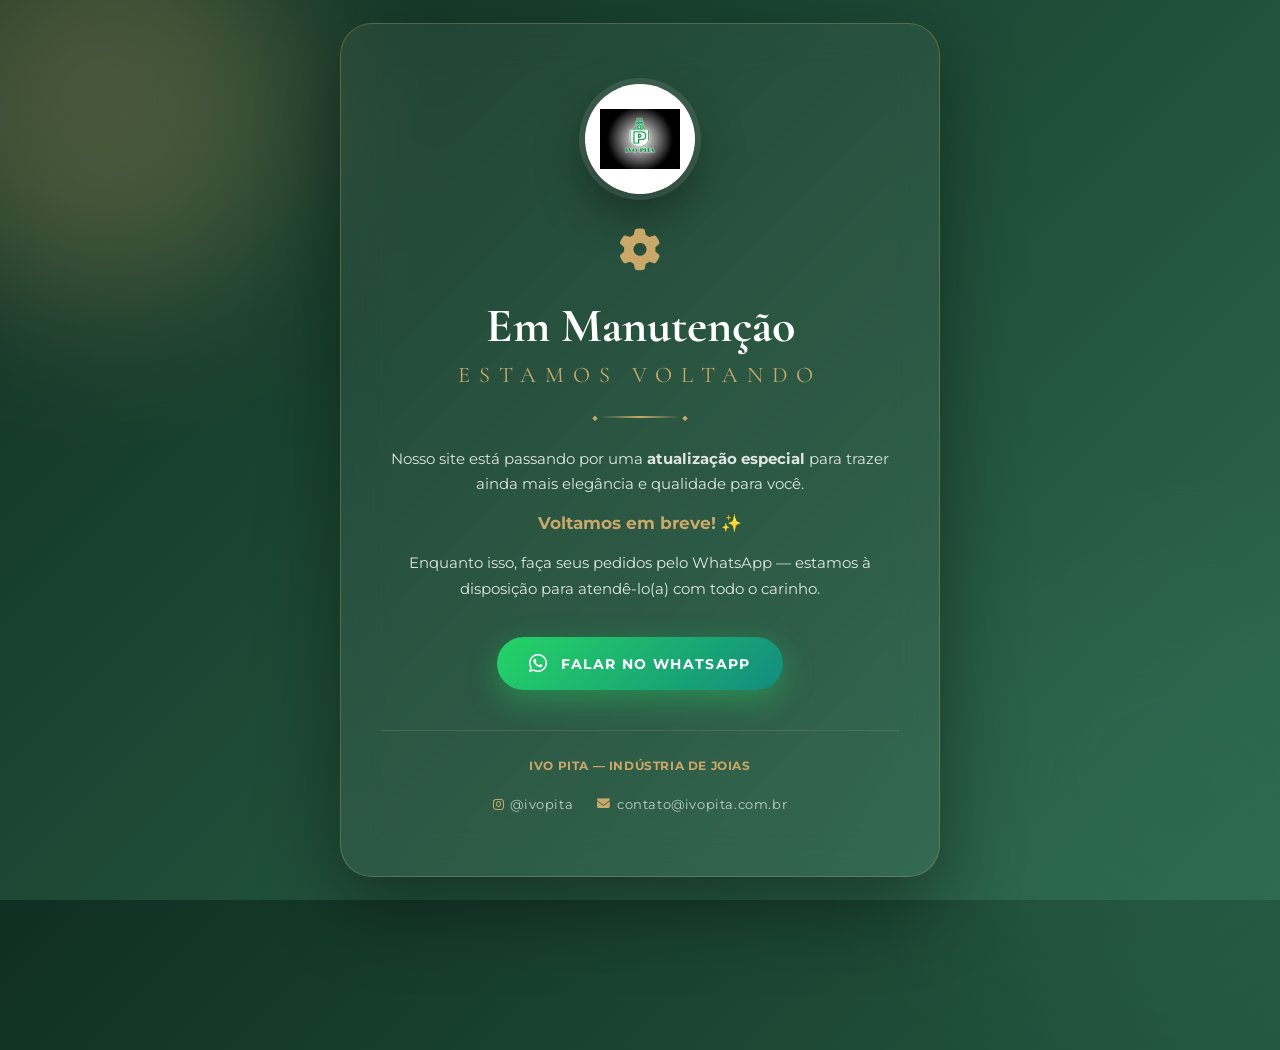
<file: manutencao.html>
<!DOCTYPE html>
<html lang="pt-BR">

<head>
  <meta charset="UTF-8" />
  <meta name="viewport" content="width=device-width, initial-scale=1.0" />
  <meta name="robots" content="noindex, nofollow" />
  <title>Ivo Pita | Em Manutenção</title>

  <link rel="icon" type="image/png" href="assets/papel_ivo_preto.png" />
  <link href="https://fonts.googleapis.com/css2?family=Cormorant+Garamond:wght@400;700&family=Montserrat:wght@300;400;600;700;800&display=swap" rel="stylesheet">
  <link rel="stylesheet" href="https://cdnjs.cloudflare.com/ajax/libs/font-awesome/6.4.2/css/all.min.css" />

  <style>
    * { margin: 0; padding: 0; box-sizing: border-box; }

    body {
      min-height: 100vh;
      font-family: 'Montserrat', sans-serif;
      background: linear-gradient(135deg, #0f2f22 0%, #1f4d38 50%, #2f6b4f 100%);
      color: #fff;
      display: flex;
      align-items: center;
      justify-content: center;
      padding: 20px;
      position: relative;
      overflow-x: hidden;
    }

    body::before, body::after {
      content: '';
      position: absolute;
      border-radius: 50%;
      filter: blur(80px);
      opacity: 0.3;
      pointer-events: none;
    }
    body::before { width: 400px; height: 400px; background: #c9a86a; top: -100px; left: -100px; animation: float 8s ease-in-out infinite; }
    body::after { width: 500px; height: 500px; background: #2f6b4f; bottom: -150px; right: -150px; animation: float 10s ease-in-out infinite reverse; }

    @keyframes float {
      0%, 100% { transform: translate(0, 0); }
      50% { transform: translate(30px, -30px); }
    }

    .card {
      position: relative;
      z-index: 10;
      max-width: 600px;
      width: 100%;
      text-align: center;
      background: rgba(255, 255, 255, 0.05);
      backdrop-filter: blur(20px);
      -webkit-backdrop-filter: blur(20px);
      border: 1px solid rgba(201, 168, 106, 0.3);
      border-radius: 32px;
      padding: 60px 40px;
      box-shadow: 0 30px 80px rgba(0, 0, 0, 0.4);
      animation: fadeInUp 1s ease-out;
    }

    @keyframes fadeInUp {
      from { opacity: 0; transform: translateY(30px); }
      to { opacity: 1; transform: translateY(0); }
    }

    .logo {
      width: 110px;
      height: 110px;
      margin: 0 auto 30px;
      border-radius: 50%;
      background: #fff;
      padding: 15px;
      box-shadow: 0 0 0 6px rgba(255, 255, 255, 0.1), 0 20px 50px rgba(0, 0, 0, 0.4);
      display: flex;
      align-items: center;
      justify-content: center;
      animation: pulse 3s ease-in-out infinite;
    }

    @keyframes pulse {
      0%, 100% { transform: scale(1); }
      50% { transform: scale(1.05); }
    }

    .logo img { width: 100%; height: 100%; object-fit: contain; }

    .icon-tools {
      font-size: 42px;
      color: #c9a86a;
      margin-bottom: 24px;
    }

    .icon-tools i {
      display: inline-block;
      animation: spin 4s linear infinite;
    }

    @keyframes spin {
      from { transform: rotate(0deg); }
      to { transform: rotate(360deg); }
    }

    h1 {
      font-family: 'Cormorant Garamond', serif;
      font-size: 3rem;
      font-weight: 700;
      color: #fff;
      line-height: 1.1;
      margin-bottom: 10px;
    }

    h1 span {
      color: #c9a86a;
      display: block;
      font-size: 1.4rem;
      font-weight: 400;
      letter-spacing: 0.4em;
      text-transform: uppercase;
      margin-top: 10px;
    }

    .divider {
      width: 80px;
      height: 2px;
      margin: 28px auto;
      background: linear-gradient(90deg, transparent, #c9a86a, transparent);
      position: relative;
    }

    .divider::before, .divider::after {
      content: '◆';
      position: absolute;
      top: 50%;
      transform: translateY(-50%);
      color: #c9a86a;
      font-size: 0.6rem;
    }
    .divider::before { left: -8px; }
    .divider::after { right: -8px; }

    p {
      font-size: 0.95rem;
      line-height: 1.7;
      color: rgba(255, 255, 255, 0.85);
      margin-bottom: 12px;
      font-weight: 400;
    }

    .destaque {
      font-weight: 700;
      color: #c9a86a;
      font-size: 1.05rem;
    }

    .btn-whats {
      display: inline-flex;
      align-items: center;
      justify-content: center;
      gap: 12px;
      margin-top: 24px;
      padding: 16px 32px;
      background: linear-gradient(135deg, #25d366, #128c7e);
      color: #fff;
      text-decoration: none;
      font-weight: 700;
      font-size: 0.85rem;
      letter-spacing: 0.1em;
      text-transform: uppercase;
      border-radius: 50px;
      transition: all 0.3s ease;
      box-shadow: 0 10px 30px rgba(37, 211, 102, 0.4);
    }

    .btn-whats:hover {
      transform: translateY(-3px);
      box-shadow: 0 15px 40px rgba(37, 211, 102, 0.6);
    }

    .btn-whats i { font-size: 1.3rem; }

    .footer-info {
      margin-top: 40px;
      padding-top: 24px;
      border-top: 1px solid rgba(201, 168, 106, 0.2);
      font-size: 0.75rem;
      color: rgba(255, 255, 255, 0.5);
      letter-spacing: 0.05em;
      line-height: 1.8;
    }

    .footer-info strong { color: #c9a86a; font-weight: 700; }

    .contatos {
      display: flex;
      justify-content: center;
      gap: 24px;
      margin-top: 16px;
      flex-wrap: wrap;
    }

    .contatos a {
      color: rgba(255, 255, 255, 0.7);
      text-decoration: none;
      font-size: 0.8rem;
      display: inline-flex;
      align-items: center;
      gap: 6px;
      transition: all 0.3s;
    }

    .contatos a:hover { color: #c9a86a; }
    .contatos a i { color: #c9a86a; }

    @media (max-width: 640px) {
      .card { padding: 45px 24px; border-radius: 24px; }
      .logo { width: 90px; height: 90px; padding: 12px; }
      h1 { font-size: 2.2rem; }
      h1 span { font-size: 1.05rem; letter-spacing: 0.3em; }
      .icon-tools { font-size: 34px; }
      p { font-size: 0.85rem; }
      .btn-whats { padding: 14px 26px; font-size: 0.75rem; width: 100%; }
      .contatos { flex-direction: column; gap: 10px; }
    }
  </style>
</head>

<body>

  <div class="card">

    <div class="logo">
      <img src="assets/papel_ivo_preto.png" alt="Ivo Pita" onerror="this.style.display='none'">
    </div>

    <div class="icon-tools">
      <i class="fas fa-gear"></i>
    </div>

    <h1>
      Em Manutenção
      <span>Estamos Voltando</span>
    </h1>

    <div class="divider"></div>

    <p id="textoMensagem">
      Nosso site está passando por uma <strong>atualização especial</strong>
      para trazer ainda mais elegância e qualidade para você.
    </p>
    <p class="destaque">Voltamos em breve! ✨</p>
    <p>
      Enquanto isso, faça seus pedidos pelo WhatsApp —
      estamos à disposição para atendê-lo(a) com todo o carinho.
    </p>

  <a id="btnWhats" href="https://wa.me/5588981762208" target="_blank" class="btn-whats">
      <i class="fa-brands fa-whatsapp"></i>
      Falar no WhatsApp
    </a>

    <div class="footer-info">
      <strong>IVO PITA — INDÚSTRIA DE JOIAS</strong>
      <div class="contatos">
        <a href="https://www.instagram.com/ivo_pita" target="_blank">
          <i class="fa-brands fa-instagram"></i> @ivopita
        </a>
        <a href="mailto:contato@ivopita.com.br">
          <i class="fas fa-envelope"></i> contato@ivopita.com.br
        </a>
      </div>
    </div>

  </div>

  <script>
    const ESTOQUE_API_URL = "https://script.google.com/macros/s/AKfycbwtdqgkfRH8mXRFRCfSTYSkmvXWtp0xAmdW6Qd_j8hCCrPl5ynOMeyolSCzvtoON1yyWQ/exec";

    // Busca a mensagem e WhatsApp atuais
    (function carregar() {
      var callback = 'manut_load_' + Date.now();
      window[callback] = function(data) {
        delete window[callback];
        if (data && data.success) {
          if (data.mensagem) {
            var el = document.getElementById('textoMensagem');
            if (el) el.textContent = data.mensagem;
          }
          if (data.whatsapp) {
            var btn = document.getElementById('btnWhats');
            if (btn) btn.href = 'https://wa.me/' + String(data.whatsapp).replace(/\D/g, '');
          }
        }
      };
      var s = document.createElement('script');
      s.src = ESTOQUE_API_URL + '?modo=publico&tipo=verificar_manutencao&callback=' + callback;
      document.body.appendChild(s);
    })();
  </script>

</body>

</html>
</file>
